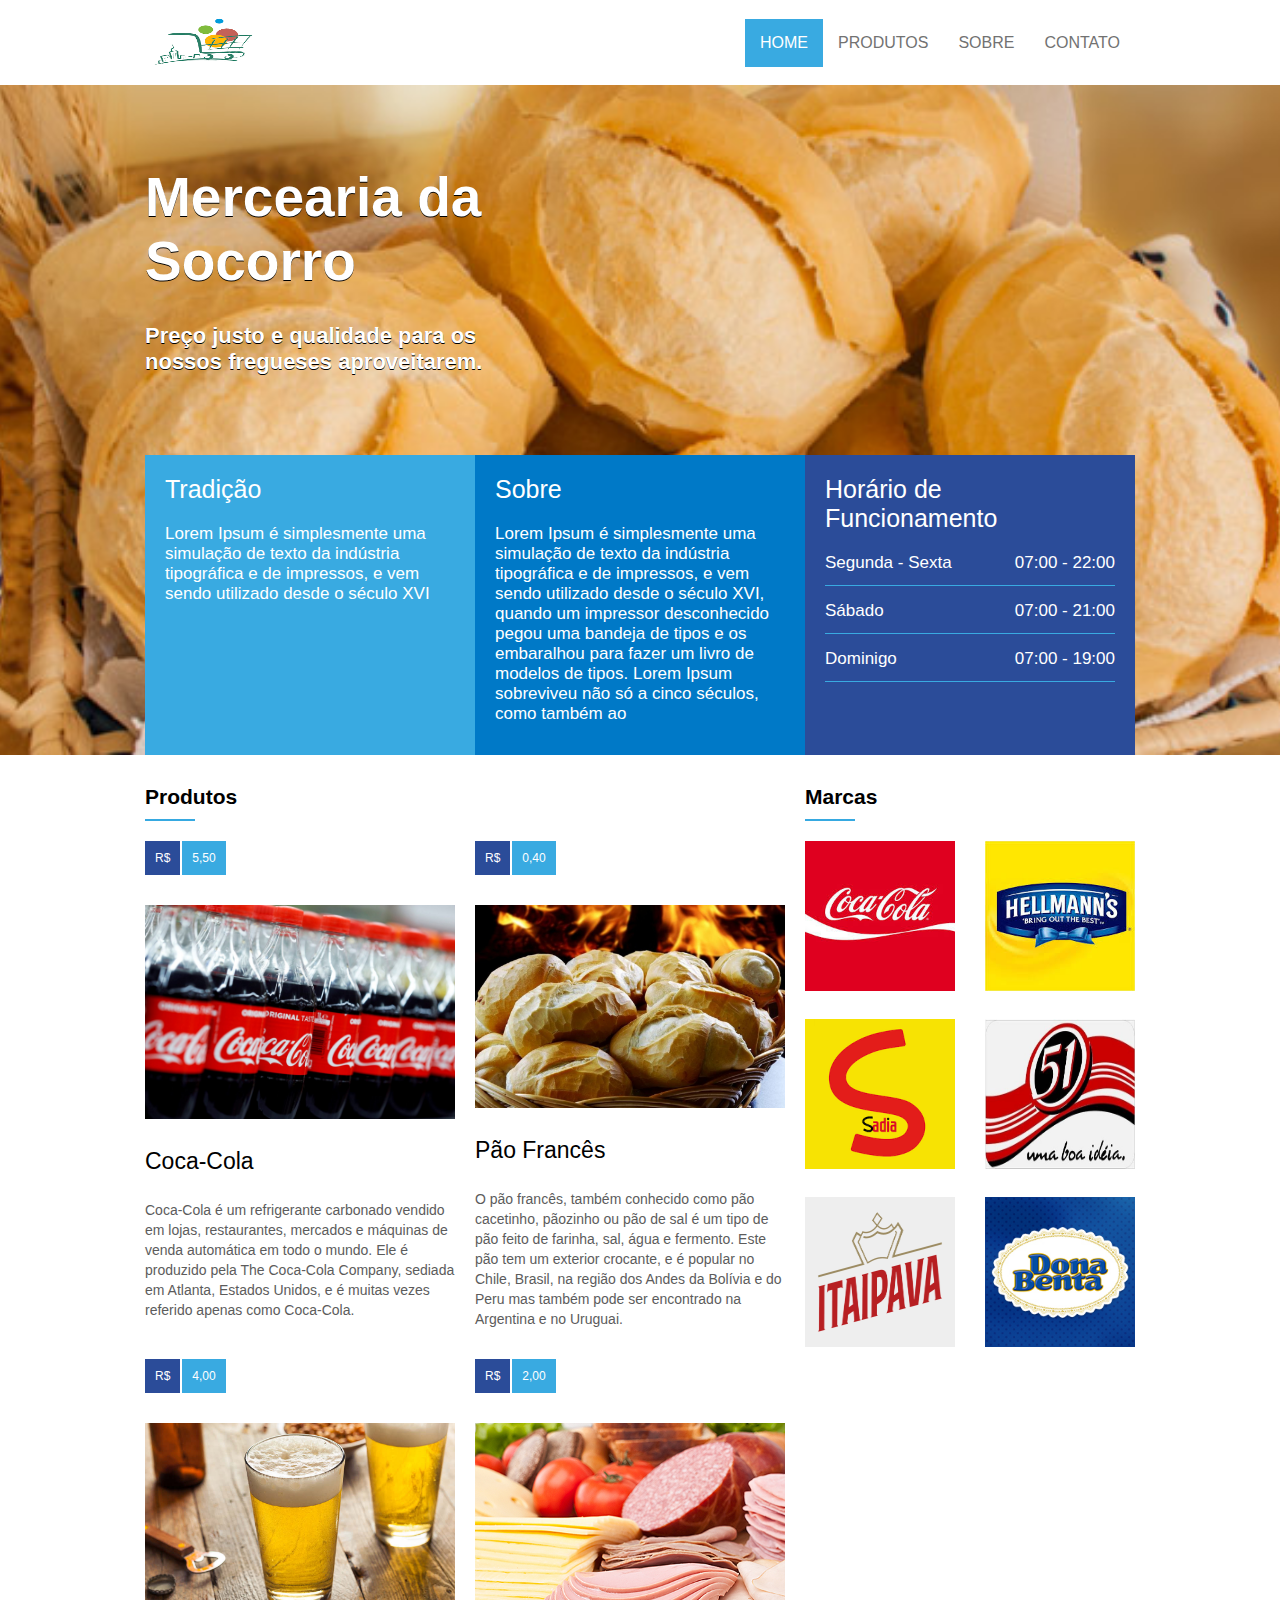
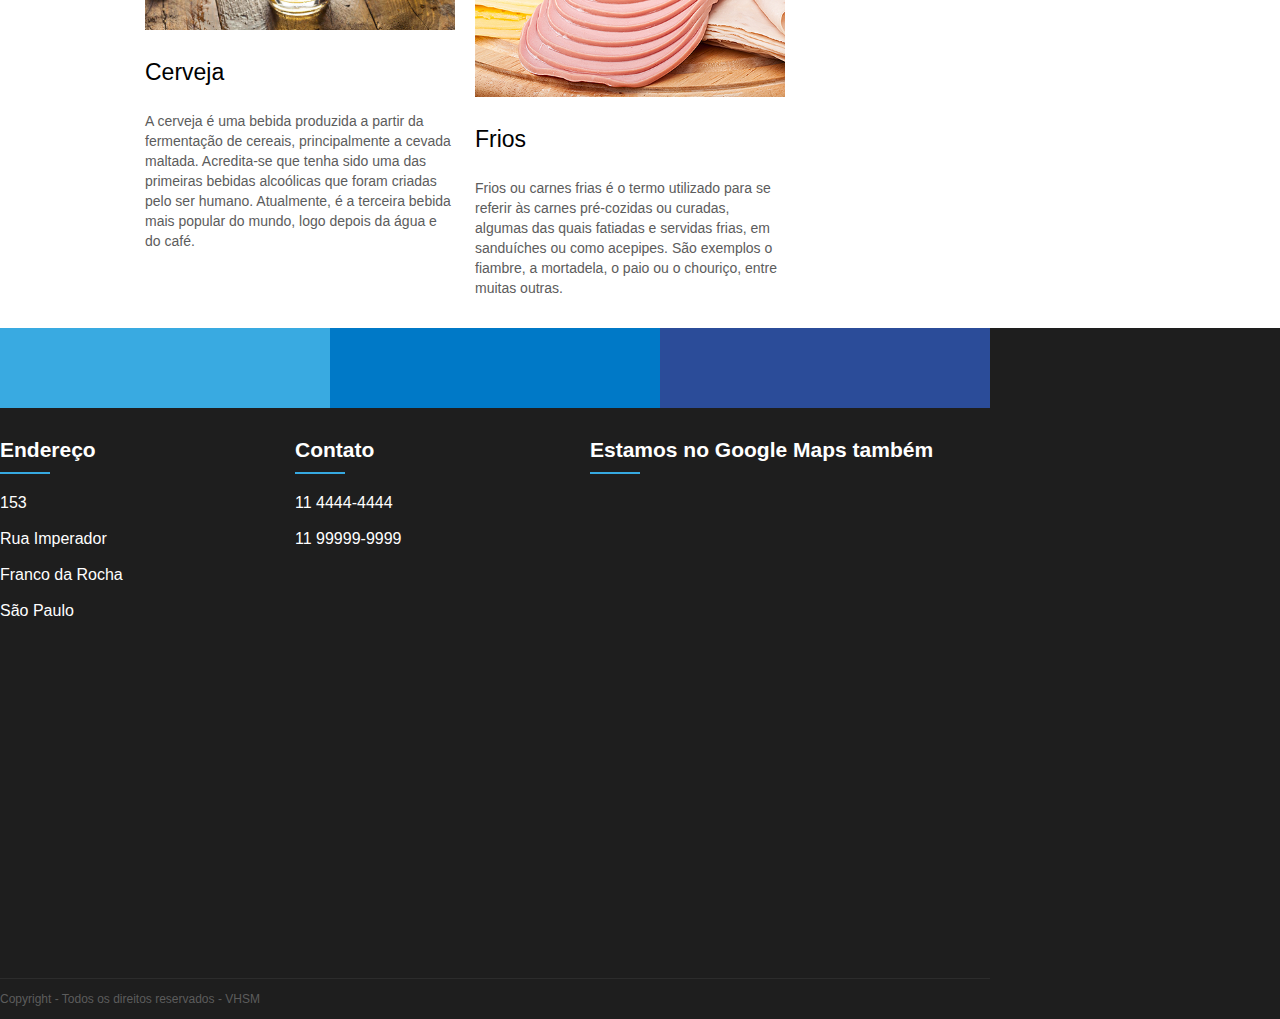
<file: index.html>
<!DOCTYPE html>
<html>

<head>
    <meta charset="utf-8">
    <meta http-equiv="X-UA-Compatible" content="IE=edge">
    <title>Mercearia da Socorro</title>
    <meta name="viewport" content="width=device-width, user-scalable=0">
    <link rel="stylesheet" type="text/css" media="screen" href="assets/css/template.css">
    <script src="assets/js/main.js"></script>
</head>

<body>
    <!--CABEÇALHO-->
    <header>
        <div class="container">
            <div class="logo">
                <a href=""><img src="assets/images/logo3.png" height="70" width="120" alt="Pacote com compras"></a>
            </div>
            <div class="menu">
                <nav>
                    
                    <div class="menu-mobile">
                        <div class="mm-line"></div>
                        <div class="mm-line"></div>
                        <div class="mm-line"></div>
                    </div>

                    <ul>
                        <li class="active"><a href="">HOME</a></li>
                        <li><a href="#PRODUTOS">PRODUTOS</a></li>
                        <li><a href="#SOBRE">SOBRE</a></li>
                        <li><a href="#CONTATO">CONTATO</a></li>
                    </ul>
                </nav>
            </div>
        </div>
    </header>
    <!--FIM CABEÇALHO-->

    <!--SECTION BANNER-->
    <section id="banner">
        <div class="container column">
            <div class="banner-headline">
                <h1>Mercearia da Socorro</h1>
                <h2>Preço justo e qualidade para os nossos fregueses aproveitarem.</h2>
            </div>
            <div class="banner-options">
                <div class="banner1">
                    <div class="banner-title">Tradição</div>
                    <div class="banner-desc">Lorem Ipsum é simplesmente uma simulação de texto da indústria tipográfica
                        e de impressos, e vem sendo utilizado desde o século XVI</div>

                </div>
                <div class="banner2">
                    <div class="banner-title" id="SOBRE">Sobre</div>
                    <div class="banner-desc">Lorem Ipsum é simplesmente uma simulação de texto da indústria tipográfica
                        e de impressos, e vem sendo utilizado desde o século XVI, quando um impressor desconhecido pegou
                        uma bandeja de tipos e os embaralhou para fazer um livro de modelos de tipos. Lorem Ipsum
                        sobreviveu não só a cinco séculos, como também ao</div>

                </div>
                <div class="banner3">
                    <div class="banner-title">Horário de Funcionamento</div>
                    <div class="banner-desc">
                        <div class="banner-hours">
                            <div>Segunda - Sexta</div>
                            <div>07:00 - 22:00</div>
                        </div>
                        <div class="banner-hours">
                            <div>Sábado</div>
                            <div>07:00 - 21:00</div>
                        </div>
                        <div class="banner-hours">
                            <div>Dominigo</div>
                            <div>07:00 - 19:00</div>
                        </div>
                    </div>
                </div>
            </div>
        </div>
    </section>
    <!--FIM SECTION BANNER-->

    <!--SECTION GERAL-->
    <section id="geral">
        <div class="container">
            <section>
                <div class="widget">
                    <div class="widget-title">
                        <div class="widget-title-text" id="PRODUTOS">Produtos</div>
                        <div class="widget-title-bar"></div>
                    </div>

                    <div class="widget-body flex">
                        <article>
                            <div class="news-data">
                                <div class="news-posted-at">R$</div>
                                <div class="news-comments">5,50</div>
                            </div>

                            <div class="news-thumbnail">
                                <img src="assets/images/coca.jpg" alt="">
                            </div>

                            <div class="news-title">
                                Coca-Cola
                            </div>
                            <div class="news-resume">
                                Coca-Cola é um refrigerante carbonado vendido em lojas, restaurantes, mercados e
                                máquinas de venda automática em todo o mundo.
                                Ele é produzido pela The Coca-Cola Company, sediada em Atlanta, Estados Unidos, e é
                                muitas vezes referido apenas como Coca-Cola.
                            </div>
                        </article>

                        <article>
                            <div class="news-data">
                                <div class="news-posted-at">R$</div>
                                <div class="news-comments">0,40</div>
                            </div>

                            <div class="news-thumbnail">
                                <img src="assets/images/banner.jpg" alt="">
                            </div>

                            <div class="news-title">
                                Pão Francês
                            </div>
                            <div class="news-resume">
                                O pão francês, também conhecido como pão cacetinho, pãozinho ou pão de sal é um tipo de
                                pão feito de farinha,
                                sal, água e fermento. Este pão tem um exterior crocante, e é popular no Chile, Brasil,
                                na região dos Andes da Bolívia
                                e do Peru mas também pode ser encontrado na Argentina e no Uruguai.
                            </div>
                        </article>

                        <article>
                            <div class="news-data">
                                <div class="news-posted-at">R$</div>
                                <div class="news-comments">4,00</div>
                            </div>

                            <div class="news-thumbnail">
                                <img src="assets/images/cerveja.jpg" alt="">
                            </div>

                            <div class="news-title">
                                Cerveja
                            </div>
                            <div class="news-resume">
                                A cerveja é uma bebida produzida a partir da fermentação de cereais, principalmente a
                                cevada maltada. Acredita-se que tenha sido uma
                                das primeiras bebidas alcoólicas que foram criadas pelo ser humano. Atualmente,
                                é a terceira bebida mais popular do mundo, logo depois da água e do café.
                            </div>
                        </article>

                        <article>
                            <div class="news-data">
                                <div class="news-posted-at">R$</div>
                                <div class="news-comments">2,00</div>
                            </div>

                            <div class="news-thumbnail">
                                <img src="assets/images/frios.jpg" alt="">
                            </div>

                            <div class="news-title">
                                Frios
                            </div>
                            <div class="news-resume">
                                Frios ou carnes frias é o termo utilizado para se referir às carnes pré-cozidas ou
                                curadas, algumas das quais fatiadas e
                                servidas frias, em sanduíches ou como acepipes. São exemplos o fiambre, a mortadela, o
                                paio ou o chouriço, entre muitas outras.
                            </div>
                        </article>
                    </div>
                </div>
            </section>

            <aside>
                <div class="widget">
                    <div class="widget-title">
                        <div class="widget-title-text">Marcas</div>
                        <div class="widget-title-bar"></div>
                    </div>
                    <div class="widget-body">

                    </div>
                </div>

                <div class="quadrados">
                    <div><img src="assets/images/coca-cola.jpg" width="150" height="150" alt=""></div>
                    <div><img src="assets/images/hellmanns.jpg" width="150" height="150" alt=""></div>
                    <div><img src="assets/images/sadia.png" width="150" height="150" alt=""></div>
                    <div><img src="assets/images/51.jpg" width="150" height="150" alt=""></div>
                    <div><img src="assets/images/itaipava.png" width="150" height="150" alt=""></div>
                    <div><img src="assets/images/dona-benta.jpg" width="150" height="150" alt=""></div>
                </div>

                <!--<div class="widget">
                    <div class="widget-title">
                        <div class="widget-title-text">Estamos no Google Maps também</div>
                        <div class="widget-title-bar"></div>
                    </div>
                    <div class="widget-body">

                    </div>
                </div>-->
            </aside>
        </div>
    </section>
    <!--FIM SECTION GERAL-->

    <footer>
        <div class="container flexColumn">

            <div class="footer-menu">

                <div class="fm-1">
                    <div class="footer-box-title">

                    </div>
                    <div class="footer-box-desc">
                        <div></div>
                    </div>
                </div>

                <div class="fm-2">
                    <div class="footer-box-title">

                    </div>
                    <div class="footer-box-desc">
                        <div></div>
                    </div>
                </div>

                <div class="fm-3">
                    <div class="footer-box-title">

                    </div>
                    <div class="footer-box-desc">
                        <div></div>
                    </div>
                </div>

            </div>

            <div class="footer-area">
                <div class="footer-area-item">
                    <div class="widget">
                        <div class="widget-title">
                            <div class="widget-title-text">Endereço</div>
                            <div class="widget-title-bar"></div>
                        </div>
                        <div class="widget-body">
                            153<br><br>
                            Rua Imperador<br><br>
                            Franco da Rocha<br><br>
                            São Paulo
                        </div>
                    </div>
                </div>

                <div class="footer-area-item">
                    <div class="widget">
                        <div class="widget-title">
                            <div class="widget-title-text" id="CONTATO">Contato</div>
                            <div class="widget-title-bar"></div>
                        </div>
                        <div class="widget-body">
                            11 4444-4444<br><br>
                            11 99999-9999
                        </div>
                    </div>
                </div>

                <div class="footer-area-item">
                    <div class="widget">
                        <div class="widget-title">
                            <div class="widget-title-text">Estamos no Google Maps também</div>
                            <div class="widget-title-bar"></div>
                        </div>
                        <div class="widget-body">
                            <iframe
                                src="https://www.google.com/maps/embed?pb=!4v1551742320244!6m8!1m7!1sdYX6Uy3SLg7v47pnMOUr2g!2m2!1d-23.32311399210995!2d-46.73579062971182!3f89.17882585041065!4f-12.844442150197949!5f0.7820865974627469"
                                width="400" height="450" frameborder="0" style="border:0" allowfullscreen></iframe>
                        </div>
                    </div>
                </div>

            </div>

            <div class="footer-copy">
                Copyright - Todos os direitos reservados - VHSM
            </div>

        </div>
    </footer>
</body>

</html>
</file>
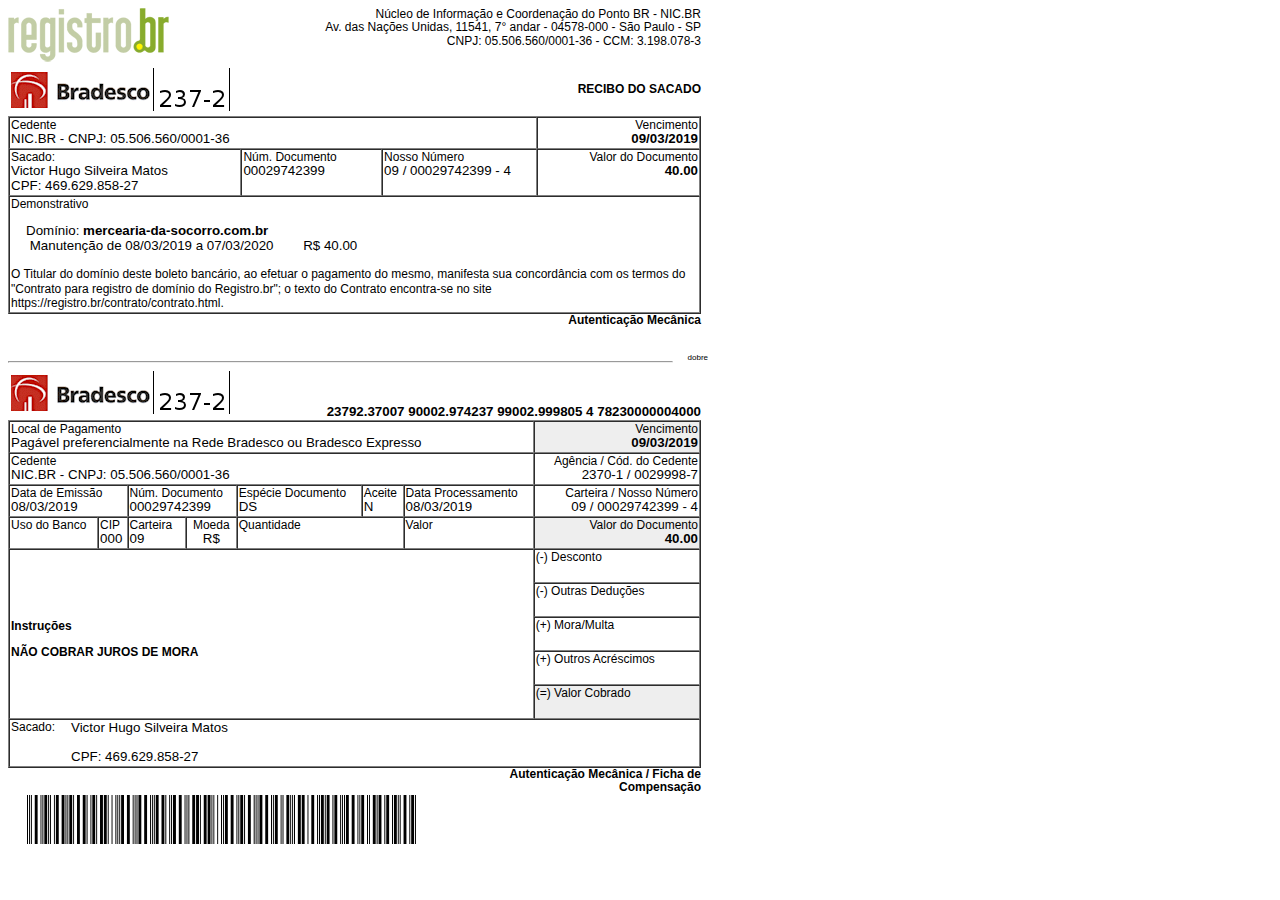
<file: assets/images/Registro.br - Boleto 00029742399.html>
<!DOCTYPE html PUBLIC "-//W3C//DTD XHTML 1.0 Strict//EN" "http://www.w3.org/TR/xhtml1/DTD/xhtml1-strict.dtd">
<!-- saved from url=(0040)https://registro.br/b/A2A48FE08229742399 -->
<html lang="pt-br" xmlns="http://www.w3.org/1999/xhtml"><head><meta http-equiv="Content-Type" content="text/html; charset=windows-1252">
<!--<base href="">--><base href=".">
    
    <title>Registro.br - Boleto 00029742399</title>
    <style type="text/css">
      a:link, a:vlink { text-decoration: none; }
			.tiny { font-family: Arial,Helvetica,sans-serif; font-size: 6pt; }
			.small { font-family: Arial,Helvetica,sans-serif; font-size: 9pt; white-space: nowrap; line-height: 10pt; }
			.small-wrap { font-family: Arial,Helvetica,sans-serif; font-size: 9pt; line-height: 11pt; }
			.normal { font-family: Arial,Helvetica,sans-serif; font-size: 10pt; line-height: 11pt; }
			@page { margin: 0.8cm 0 0 0.5cm; }
    </style>
		<script>function printPage() { print(); }</script>
  </head>

  <body cz-shortcut-listen="true">
    <div style="width:700px">
      <div style="float:left; width:30%">
        <img src="./Registro.br - Boleto 00029742399_files/r.png" alt="Registro.br" height="55" width="161">
      </div>
      <div class="small" style="text-align:right; width:99%">
				N�cleo de Informa��o e Coordena��o do Ponto BR -
				NIC.BR<br>Av. das Na��es Unidas, 11541, 7� andar - 04578-000 -
				S�o Paulo - SP<br> CNPJ: 05.506.560/0001-36 - CCM:
				3.198.078-3<br>
      </div>
      <div style="float:left; width:80%">
	<img src="./Registro.br - Boleto 00029742399_files/banco237.gif" alt="Logo Banco" height="45" width="225">
      </div>
      <div style="height:35px; width:98%">&nbsp;</div>
      <div class="small" style="text-align:right; width:99%;">
        <b>RECIBO DO SACADO</b>
      </div>

      <div style="clear:left">
      <table width="99%" border="1" cellspacing="0" cellpadding="1">
	<tbody><tr>
	  <td colspan="3">
	    <div class="small">Cedente</div>
	    <div class="normal">NIC.BR - CNPJ: 05.506.560/0001-36</div>
	  </td>
	  <td align="right">
	    <div class="small">Vencimento</div>
	    <div class="normal"><b>09/03/2019</b></div>
	  </td>
	</tr>
	<tr>
	  <td>
	    <div class="small">Sacado:</div>
	    <div class="normal" style="white-space:nowrap;">
	      Victor Hugo Silveira Matos<br>CPF: 469.629.858-27
	    </div>
	  </td>
	  <td style="vertical-align: top;">
	    <div class="small">N�m. Documento</div>
	    <div class="normal">00029742399</div>
	  </td>
	  <td style="vertical-align: top;">
	    <div class="small">Nosso N�mero</div>
	    <div class="normal">09 / 00029742399 - 4</div>
	  </td>
	  <td align="right" style="vertical-align: top;">
	    <div class="small">Valor do Documento</div>
	    <div class="normal"><b>40.00</b></div>
	  </td>
	</tr>
	<tr>
	  <td colspan="4">
	    <div class="small">Demonstrativo</div>
	    <p class="normal" style="margin-left:15px">
	      Dom�nio: <b>mercearia-da-socorro.com.br</b><br>
	      &nbsp;Manuten��o de 08/03/2019 a 07/03/2020&nbsp;&nbsp;&nbsp;&nbsp;&nbsp;&nbsp;&nbsp; R$ 40.00<br>
	    </p>
	    <p class="small-wrap" style="display:none">
        ISS de 5,00% e COFINS de 7,60% j�
        inclusos no valor total do boleto. O NIC.BR declara para fins
        de n�o incid�ncia na fonte do IRPJ, da CSLL, da
        COFINS e da contribui��o para PIS/PASEP ser
        associa��o sem fins lucrativos, conforme art. 64
        da Lei n� 9.430/1996 e atualiza��es e
        Instru��o Normativa RFB n� 1.234/2012.
	    </p>
			<p class="small-wrap" style="display:none">
				N� de Pedido do Tomador: none
			</p>
	    <div class="small-wrap">
	      O Titular do dom�nio deste boleto banc�rio, ao
	      efetuar o pagamento do mesmo, manifesta sua concord�ncia
	      com os termos do "Contrato para registro de dom�nio do
	      Registro.br"; o texto do Contrato encontra-se no site
	      https://registro.br/contrato/contrato.html.
	      
	    </div>
	  </td>
	</tr>
      </tbody></table>
      </div>
      <div class="small" style="text-align:right; width:99%">
	<b>Autentica��o Mec�nica</b>
      </div>

      <br>
      <div style="width:95%; float:left">
				<hr style="margin-top: 16px; margin-bottom: 0;">
      </div>
      <p class="tiny" style="text-align:right">&nbsp;dobre</p>

      <div style="float:left; width:30%">
	<img src="./Registro.br - Boleto 00029742399_files/banco237.gif" alt="Logo Banco" height="45" width="225">
      </div>
      <div style="height:35px; width:100%">&nbsp;</div>
      <div class="normal" style="text-align:right; width:99%">
	<b>23792.37007  90002.974237  99002.999805  4  78230000004000</b>
      </div>
      <div style="clear:left">
	<table width="99%" border="1" cellspacing="0" cellpadding="1">
	  <tbody><tr>
	    <td colspan="7">
	      <div class="small">Local de Pagamento</div>
	      <div class="normal">
		    Pag�vel preferencialmente na Rede Bradesco ou Bradesco Expresso
	      </div>
	    </td>
	    <td align="right" style="background-color: #eee">
	      <div class="small">Vencimento</div>
	      <div class="normal"><b>09/03/2019</b></div>
	    </td>
	  </tr>

	  <tr>
	    <td colspan="7">
	      <div class="small">Cedente</div>
	      <div class="normal">NIC.BR - CNPJ: 05.506.560/0001-36</div>
	    </td>
	    <td align="right">
	      <div class="small">Ag�ncia / C�d. do Cedente</div>
	      <div class="normal">2370-1 / 0029998-7</div>
	    </td>
	  </tr>

	  <tr>
	    <td colspan="2">
	      <div class="small">Data de Emiss�o</div>
	      <div class="normal">08/03/2019</div>
	    </td>
	    <td colspan="2">
	      <div class="small">N�m. Documento</div>
	      <div class="normal">00029742399</div>
	    </td>
	    <td>
	      <div class="small">Esp�cie Documento</div>
	      <div class="normal">DS</div>
	    </td>
	    <td>
	      <div class="small">Aceite</div>
	      <div class="normal">N</div>
	    </td>
	    <td>
	      <div class="small">Data Processamento</div>
	      <div class="normal">08/03/2019</div>
	    </td>
	    <td align="right">
	      <div class="small">Carteira / Nosso N�mero</div>
	      <div class="normal">09 / 00029742399 - 4</div>
	    </td>
	  </tr>

	  <tr>
	    <td>
	      <div class="small">Uso do Banco</div>
	      <div class="normal">&nbsp;</div>
	    </td>
      <td>
	      <div class="small">CIP</div>
	      <div class="normal">000</div>
	    </td>
      <td>
	      <div class="small">Carteira</div>
	      <div class="normal">09</div>
	    </td>
	    <td>
	      <div class="small" style="text-align: center">Moeda</div>
	      <div class="normal" style="text-align: center">R$</div>
	    </td>
	    <td colspan="2">
	      <div class="small">Quantidade</div>
	      <div class="normal">&nbsp;</div>
	    </td>
	    <td>
	      <div class="small">Valor</div>
	      <div class="normal">&nbsp;</div>
	    </td>
	    <td align="right" style="background-color: #eee">
	      <div class="small">Valor do Documento</div>
	      <div class="normal"><b>40.00</b></div>
	    </td>
	  </tr>

	  <tr>
	    <td colspan="7" rowspan="5">
	      <p class="small"><b>Instru��es</b></p>
	      <div class="small-wrap"><b>
		  <span style="display:none">
		  N�O RECEBER APOS 17/03/2019<br>
		  </span>
		  N�O COBRAR JUROS DE MORA<br>
			<span style="display:none">
		  N�O RECEBER MENOS QUE R$ 40.00
		  (manuten��o pelo per�odo m�nimo
		  de 1 ano)
			</span>
	      </b></div>
	    </td>
	    <td style="height: 30px; vertical-align: top">
	      <div class="small">(-) Desconto</div>
	    </td>
	  </tr>

	  <tr>
	    <td style="height: 30px; vertical-align: top">
	      <div class="small">(-) Outras Dedu��es</div>
	    </td>
	  </tr>

    <tr>
	    <td style="height: 30px; vertical-align: top">
	      <div class="small">(+) Mora/Multa</div>
	    </td>
	  </tr>

    <tr>
	    <td style="height: 30px; vertical-align: top">
	      <div class="small">(+) Outros Acr�scimos</div>
	    </td>
	  </tr>

	  <tr>
	    <td style="background-color: #eee; height: 30px; vertical-align: top">
	      <div class="small">(=) Valor Cobrado</div>
	    </td>
	  </tr>

	  <tr>
	    <td colspan="8">
	      <div class="small" style="float: left;">Sacado:</div>
	      <div class="normal" style="margin-left: 60px">
		Victor Hugo Silveira Matos<br><br>CPF: 469.629.858-27
	      </div>
	    </td>
	  </tr>
	</tbody></table>
      </div>
      <div class="small" style="text-align:right; width:99%">
	<b>
	  Autentica��o Mec�nica /
	  Ficha de <br>Compensa��o
	</b>
      </div>

      <div>
	<img src="./Registro.br - Boleto 00029742399_files/barcode" alt="C�digo de barras" style="width:103mm; height:13mm; margin-left: 5mm">
      </div>

      <div class="normal">
	
      </div>
    </div>

  


<!-- Registro .br (c) 1998/2018 -->
</body></html>
</file>
<file: assets/css/template.css>
body {
    margin: 0;
    padding: 0;
    background-color: white;
    font-family: Arial;
}
header {
    display: flex;
    justify-content: center;
    height: 85px;
    background-color: white;/*#F8F9FA*/
}
.container {
    display: flex;
    justify-content: space-between;
    width: 990px;
}
.logo {
    display: flex;
    align-items: center;
}
.menu {
    display: flex;
    align-items: center;
}
nav ul,
nav li {
    list-style: none;
    margin: 0;
    padding: 0;
}
nav ul {
    display: flex;
}
nav a {
    display: block;
    padding: 15px;
    text-decoration: none;
    text-transform: uppercase;
    color: #727272;
}
nav .active a,
nav a:hover {
    background-color: #39AAE1;
    color: white;
}
#banner {
    display: flex;
    justify-content: center;
    background-image: url('../images/banner7.jpg');
    background-position: center;
    background-size: cover;
    height: 670px;
}
.column {
    flex-direction: column;
}
.banner-headline {
    flex: 1;
    display: flex;
    flex-direction: column;
    justify-content: center;
}
.banner-headline h1{
    color: #FFF;
    font-size: 55px;
    text-shadow: 0px 1px 0px #000;
    margin: 0;
    padding: 0;
    max-width: 350px;
}
.banner-headline h2{
    color: #FFF;
    font-size: 22px;
    text-shadow: 0px 1px 0px #000;
    margin: 0;
    padding: 0;
    max-width: 350px;
    margin-top: 30px;
}
.banner-options {
    height: 300px;/*210*/
    display: flex;
}
.banner1,
.banner2,
.banner3 {
    flex: 1;
    color: #FFF;
    padding: 20px;
}
.banner1 {
    background-color: #39AAE1;
}
.banner2 {
    background-color: #0079C7;
}
.banner3 {
    background-color: #2B4C99;
}
.banner-title {
    font-size: 25px;
}
.banner-desc {
    font-size: 17px;
    margin-top: 20px;
    margin-bottom: 20px;
}
.banner-options a {
    display: inline-block;
    border: 1px solid #FFF;
    padding: 5px;
    color: #FFF;
    font-size: 15px;
    text-decoration: none;
}
.banner-hours {
    display:flex;
    justify-content: space-between;
    margin-bottom:15px;
    border-bottom: 1px solid #39aae1;
    padding-bottom:12px;
}
#geral {
    display: flex;
    justify-content: center;
}
#geral section {
    flex: 2;
}
#geral aside {
    flex: 1;
}
.widget-title {
    margin-top: 30px;
    margin-bottom: 20px;
}
.widget-title-text {
    color: #000;
    font-size: 21px;
    font-weight: bold;
}
.widget-title-bar {
    width: 50px;
    height: 2px;
    background-color: #36A9E1;
    margin-top: 10px;
}
.quadrados {
	display: flex;
	flex-direction: row;
	flex-wrap: wrap;
	justify-content: space-between;
}
.quadrados div {
	background-color: #36A9E1;
	width: 150px;
	height: 150px;
	margin-bottom: 28px;
}
.flex {
    display: flex;
    flex-wrap: wrap;
}
article {
    flex: 1;
    min-width: 300px;
    margin-right: 20px;
}
article .news-data {
    display: flex;
}
article .news-posted-at {
    background-color: #2B4C99;
    color: #FFF;
    font-size: 12px;
    padding: 10px;
    margin-right: 2px;
}
article .news-comments {
    background-color: #39AAE1;
    color: #FFF;
    font-size: 12px;
    padding: 10px;
}
article .news-thumbnail {
    margin-top: 30px;
}
article .news-thumbnail img {
    width: 100%;
    height: auto;
}
article .news-title {
    margin-top: 25px;
    margin-bottom: 25px;
    color: #000;
    font-size: 23px;
}
article .news-resume {
    color: #5c5c5c;
    line-height: 20px;
    font-size: 14px;
    margin-bottom:30px;
}
footer {
    background-color: #1E1E1E;
    display: flex;
    justify-content: stretch;
}
.footer-menu {
    display: flex;
}
.fm-1, .fm-2, .fm-3 {
    flex: 1;
    color: #FFF;
    padding: 20px;
}
.fm-1 {
    background-color: #39AAE1;
}
.fm-2 {
    background-color: #0079C7;
}
.fm-3 {
    background-color: #2B4C99;
}
.footer-area {
    display: flex;
}
.footer-area-item {
    flex: 1;
    color: #FFF;
}
.flexColumn {
    flex-direction: column;
}
footer .widget-title-text {
    color: #FFF;
}
.footer-copy {
    border-top: 1px solid #2C2C2C;
    height: 40px;
    line-height: 40px;
    color: #5C5C5C;
    font-size: 12px;
    margin-top: 30px;
}
.footer-box-title {
    font-size:21px;
}

.footer-box-desc {
    display: flex;
    margin-top:20px;
    margin-bottom:20px;
    font-size:12px;
}
.menu-mobile {
    display: none;
    width: 40px;
    height: 40px;
    margin-top: 40px;
    margin-bottom: 40px;
    margin-right: 20px;
}
.mm-line {
    height: 3px;
    background-color: #39AAE1; 
}

@media (max-width: 600px) {
    .banner-headline {
        padding: 20px;
    }
    .banner-headline h1 {
        font-size: 55px;
    }
    .banner-headline h2 {
        font-size: 17px;
    }
    .banner-options {
        height: auto;
        flex-direction: column;
    }
    #banner {
        height: auto;
        max-width: 100%;
    }
    .container {
        flex-direction: column;
    }
    #geral section {
        padding: 20px;
    }
    #geral aside {
        padding: 20px;
    }
    .footer-menu {
        flex-direction: column;
    }
    .footer-area {
        flex-direction: column;
        padding: 20px;
    }
    .footer-copy {
        text-align-last: center;
    }
    header .container {
        flex-direction: row;
    }
    nav ul {
        flex-direction: column;
        display: none;
        position: absolute;
        left: 0;
        width: 100%;
        background-color: #FFF;
    }
    header {
        height: auto;
    }
    .logo {
        padding-left: 20px;
    }
    .menu-mobile {
        display: flex;
        flex-direction: column;
        justify-content: space-around;
    }
}
</file>
